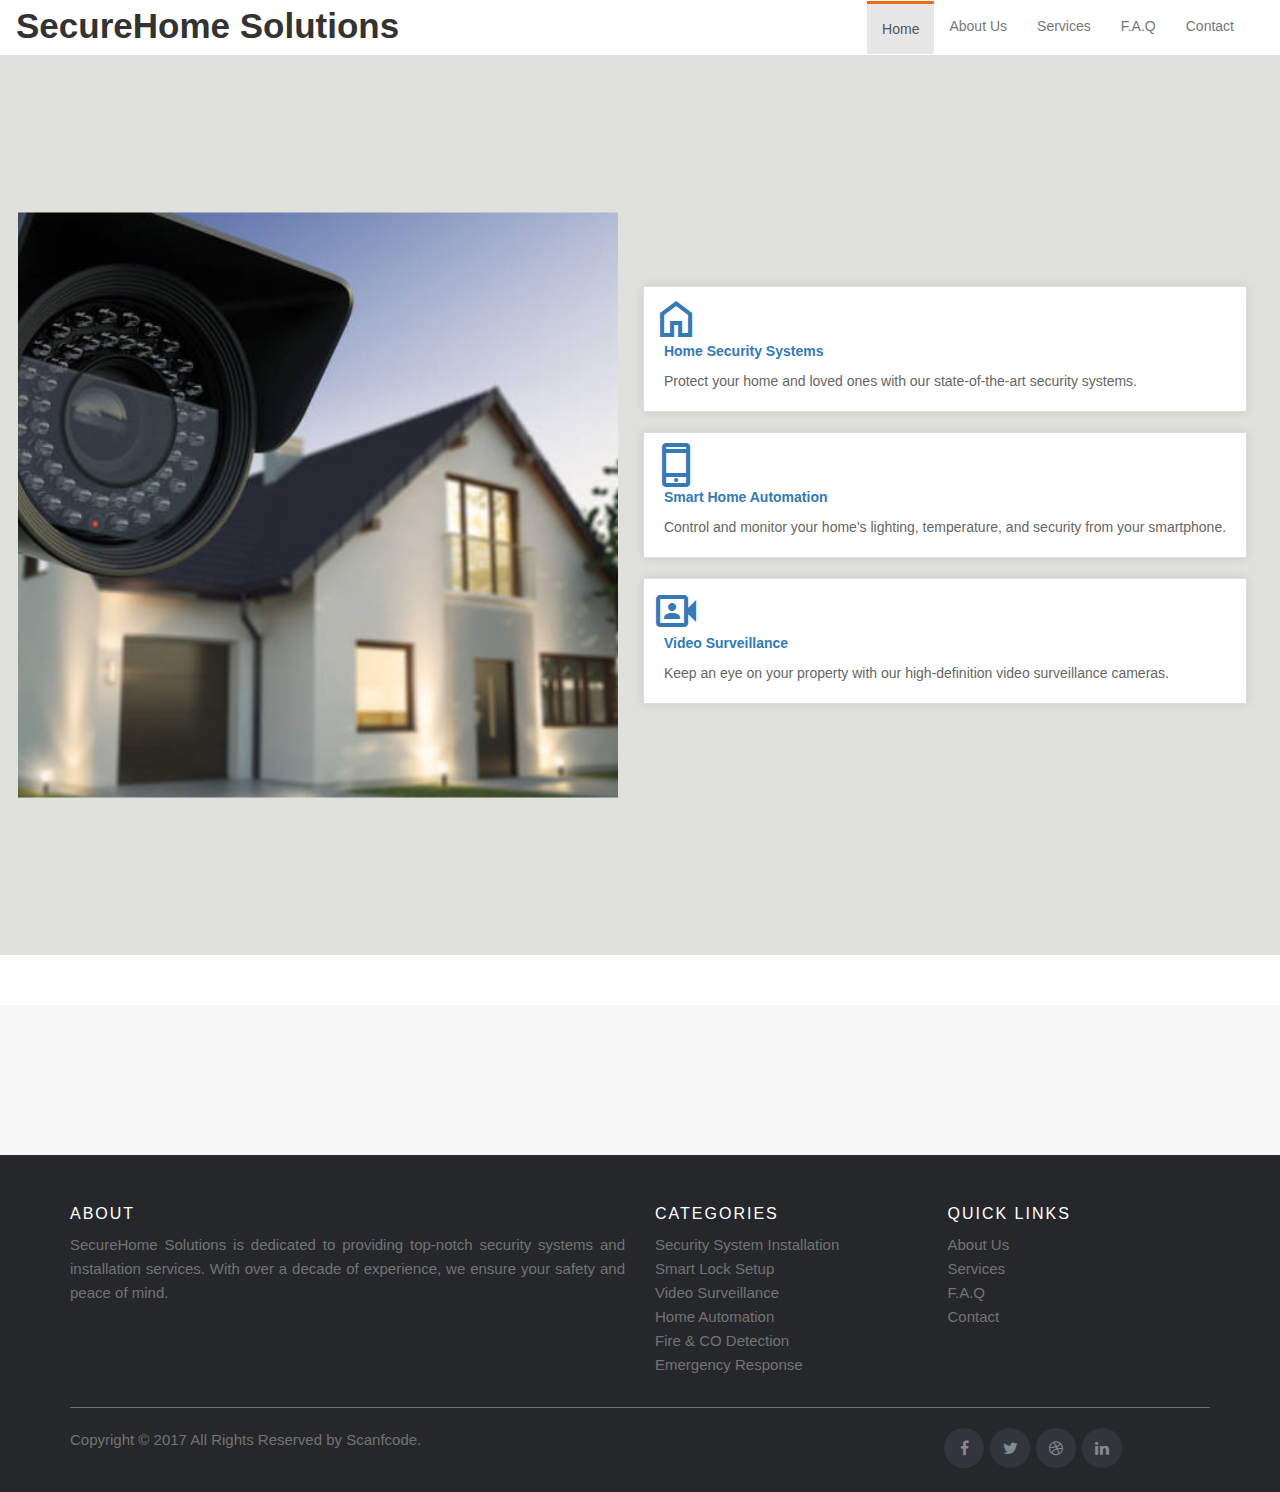
<file: index.html>
<html>

<head>
  <meta charset="utf-8">
  <title>AVJ</title>
  <meta name="viewport" content="width=device-width, initial-scale=1">
  <link href="images/favicon.png" rel="shortcut icon" />
  <link rel="stylesheet" href="css/bootstrap.css">
  <link rel="stylesheet" type="text/css" href="css/style.css">
  <link rel="stylesheet" href="https://cdnjs.cloudflare.com/ajax/libs/font-awesome/4.7.0/css/font-awesome.min.css">
  <link rel="stylesheet"
  href="https://fonts.googleapis.com/css2?family=Material+Symbols+Outlined:opsz,wght,FILL,GRAD@24,400,0,0" />
  <script type="text/javascript" src="js/jquery-3.3.1.min.js"></script>
  <script type="text/javascript" src="js/bootstrap.js"></script>
  <script type="text/javascript" src="js/custom.js"></script>
</head>

<body>
  <nav class="navbar navbar-default navbar-custom m0">
    <div class="container-fluid">
      <div class="navbar-header">
        <button type="button" class="navbar-toggle" data-toggle="collapse" data-target="#myNavbar">
          <span class="icon-bar"></span>
          <span class="icon-bar"></span>
          <span class="icon-bar"></span>
        </button>
        <p class="title">SecureHome Solutions</p>
      </div>
      <div class="collapse navbar-collapse pull-right" id="myNavbar">
        <ul class="nav navbar-nav">
          <li class="active"><a href="javascript:void(0);">Home</a></li>
          <li><a href="about.html">About Us</a></li>
          <li><a href="service.html">Services</a></li>
          <li><a href="faq.html">F.A.Q</a></li>
          <li><a href="contact.html">Contact</a></li>
        </ul>
      </div>
    </div>
  </nav>

  <!-- home slide baar and products section -->
  <div class="home-section">
    <div class="left-side">
      <div class="img-left">
        <img src="images/main2.jpg" alt="">
      </div>
    </div>

    <!-- right side -->
    <div class="right-side">
      <div class="services-wrapper">
        <div class="services-inner">
          <div class="service-item">
            <div class="service-icon">
              <span class="material-symbols-outlined">
                home
              </span>
            </div>
            <a href="HomeSecurity.html" class="link-product">
            <div class="service-title">Home Security Systems</div></a>
            <div class="service-description">Protect your home and loved ones with our state-of-the-art security systems.</div>
          </div>
          <div class="service-item">
            <div class="service-icon">
              <span class="material-symbols-outlined">
                phone_iphone
              </span>
            </div>
            <a href="smartphone.html" class="link-product">
            <div class="service-title">Smart Home Automation</div></a>
            <div class="service-description">Control and monitor your home's lighting, temperature, and security from your smartphone.</div>
          </div>
          <div class="service-item">
            <div class="service-icon">
              <span class="material-symbols-outlined">
                video_camera_front
              </span>
            </div>
            <a href="video.html" class="link-product">
            <div class="service-title">Video Surveillance</div></a>
            <div class="service-description">Keep an eye on your property with our high-definition video surveillance cameras.</div>
          </div>
        </div>
      </div>
    </div>

  </div>

  <!-- life at secure solutions -->
  <div class="container-color marg50">
    <div class="container none" id="lifeAtAvj">
      <div class="row">
        <div class="col-lg-12">
          <div class="promo-block">
            <div class="promo-text">Life At SecureHome Solutions</div>
            <div class="center-line"></div>
          </div>
        </div>
      </div>
      <div class="row marg30">
        <div class="col-lg-4 col-md-4 col-sm-8" id="lifeAtAvj1">
          <div class="team-image">
            <img src="images/life-at-avj1.png" alt="Life At AVJ">
          </div>
          <div class="book-block">
            <div class="book-name">Culture</div>
            <p>Ixarians are human beings with lives that extend way beyond the office. We foster a culture that helps
              them be their best at work and home.</p>
          </div>
          <div class="marg30 pull-right"><span class="learn-more">Learn More</span></div>
        </div>
        <div class="col-lg-4 col-md-4 col-sm-8" id="lifeAtAvj3">
          <div class="team-image">
            <img src="images/life-at-avj3.png" alt="Life At AVJ">
          </div>
          <div class="book-block">
            <div class="book-name">People</div>
            <p>Ixaris is home to problem solvers and creative thinkers from around the world.</p>
          </div>
          <div class="marg30 pull-right"><span class="learn-more">Learn More</span></div>
        </div>
        <div class="col-lg-4 col-md-4 col-sm-8" id="lifeAtAvj2">
          <div class="team-image">
            <img src="images/life-at-avj2.png" alt="Life At AVJ">
          </div>
          <div class="book-block">
            <div class="book-name">A Conscious Community</div>
            <p>We’re proud to be do-gooder’s. We support groups doing great things in our communities.</p>
          </div>
          <div class="marg30 pull-right"><span class="learn-more">Learn More</span></div>
        </div>

      </div>
    </div>
  </div>

  <!-- footer  -->
  <footer class="site-footer">
    <div class="container">
      <div class="row">
        <div class="col-sm-12 col-md-6">
          <h6>About</h6>
          <p class="text-justify">SecureHome Solutions is dedicated to providing top-notch security systems and installation services. With over a decade of experience, we ensure your safety and peace of mind.</p>
        </div>

        <div class="col-xs-6 col-md-3">
          <h6>Categories</h6>
          <ul class="footer-links">
            <li>Security System Installation</li>
            <li>Smart Lock Setup</li>
            <li>Video Surveillance</li>
            <li>Home Automation</li>
            <li>Fire & CO Detection</li>
            <li>Emergency Response</li>
          </ul>
        </div>

        <div class="col-xs-6 col-md-3">
          <h6>Quick Links</h6>
          <ul class="footer-links">
            <li><a href="about.html">About Us</a></li>
            <li><a href="service.html">Services</a></li>
            <li><a href="faq.html">F.A.Q</a></li>
            <li><a href="contact.html">Contact</a></li>
          </ul>
        </div>
      </div>
      <hr>
    </div>
    <div class="container">
      <div class="row">
        <div class="col-md-8 col-sm-6 col-xs-12">
          <p class="copyright-text">Copyright &copy; 2017 All Rights Reserved by
            <a href="#">Scanfcode</a>.
          </p>
        </div>

        <div class="icon col-md-4 col-sm-6 col-xs-12">
          <ul class="social-icons">
            <li><a class="facebook" href="#"><i class="fa fa-facebook"></i></a></li>
            <li><a class="twitter" href="#"><i class="fa fa-twitter"></i></a></li>
            <li><a class="dribbble" href="#"><i class="fa fa-dribbble"></i></a></li>
            <li><a class="linkedin" href="#"><i class="fa fa-linkedin"></i></a></li>
          </ul>
        </div>
      </div>
    </div>
  </footer>
</html>
</file>
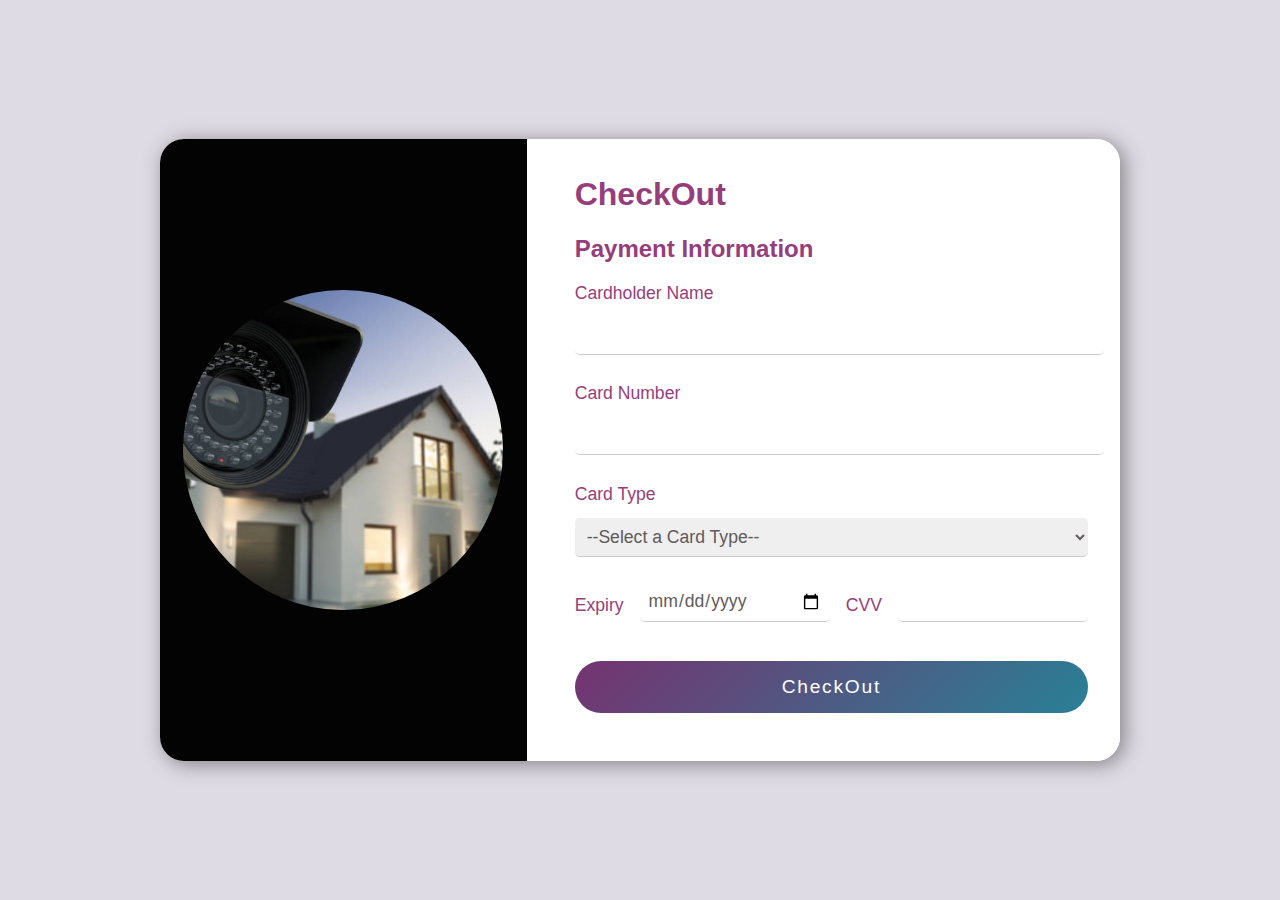
<file: checkout.html>
<!DOCTYPE html>
<html lang="en">
<head>
  <meta charset="UTF-8">
  <meta name="viewport" content="width=device-width, initial-scale=1.0">
  <title>Secure home</title>
  <link rel="stylesheet" href="./css/checkout.css">

</head>
<body>
  
    <div class="mainscreen">
    <!-- <img src="https://image.freepik.com/free-vector/purple-background-with-neon-frame_52683-34124.jpg"  class="bgimg " alt="">--> 
      <div class="card">
        <div class="leftside">
          <img
            src="./images/main2.jpg"
            class="product"
            alt="Shoes"
          />
        </div>
        <div class="rightside">
          <form action="">
            <h1>CheckOut</h1>
            <h2>Payment Information</h2>
            <p>Cardholder Name</p>
            <input type="text" class="inputbox" name="name" required />
            <p>Card Number</p>
            <input type="number" class="inputbox" name="card_number" id="card_number" required />

            <p>Card Type</p>
            <select class="inputbox" name="card_type" id="card_type" required>
              <option value="">--Select a Card Type--</option>
              <option value="Visa">Visa</option>
              <option value="RuPay">RuPay</option>
              <option value="MasterCard">MasterCard</option>
            </select>
<div class="expcvv">

            <p class="expcvv_text">Expiry</p>
            <input type="date" class="inputbox" name="exp_date" id="exp_date" required />

            <p class="expcvv_text2">CVV</p>
            <input type="password" class="inputbox" name="cvv" id="cvv" required />
        </div>
            <p></p>
            <button type="submit" class="button">CheckOut</button>
          </form>
        </div>
      </div>
    </div>
  

</body>
</html>
</file>
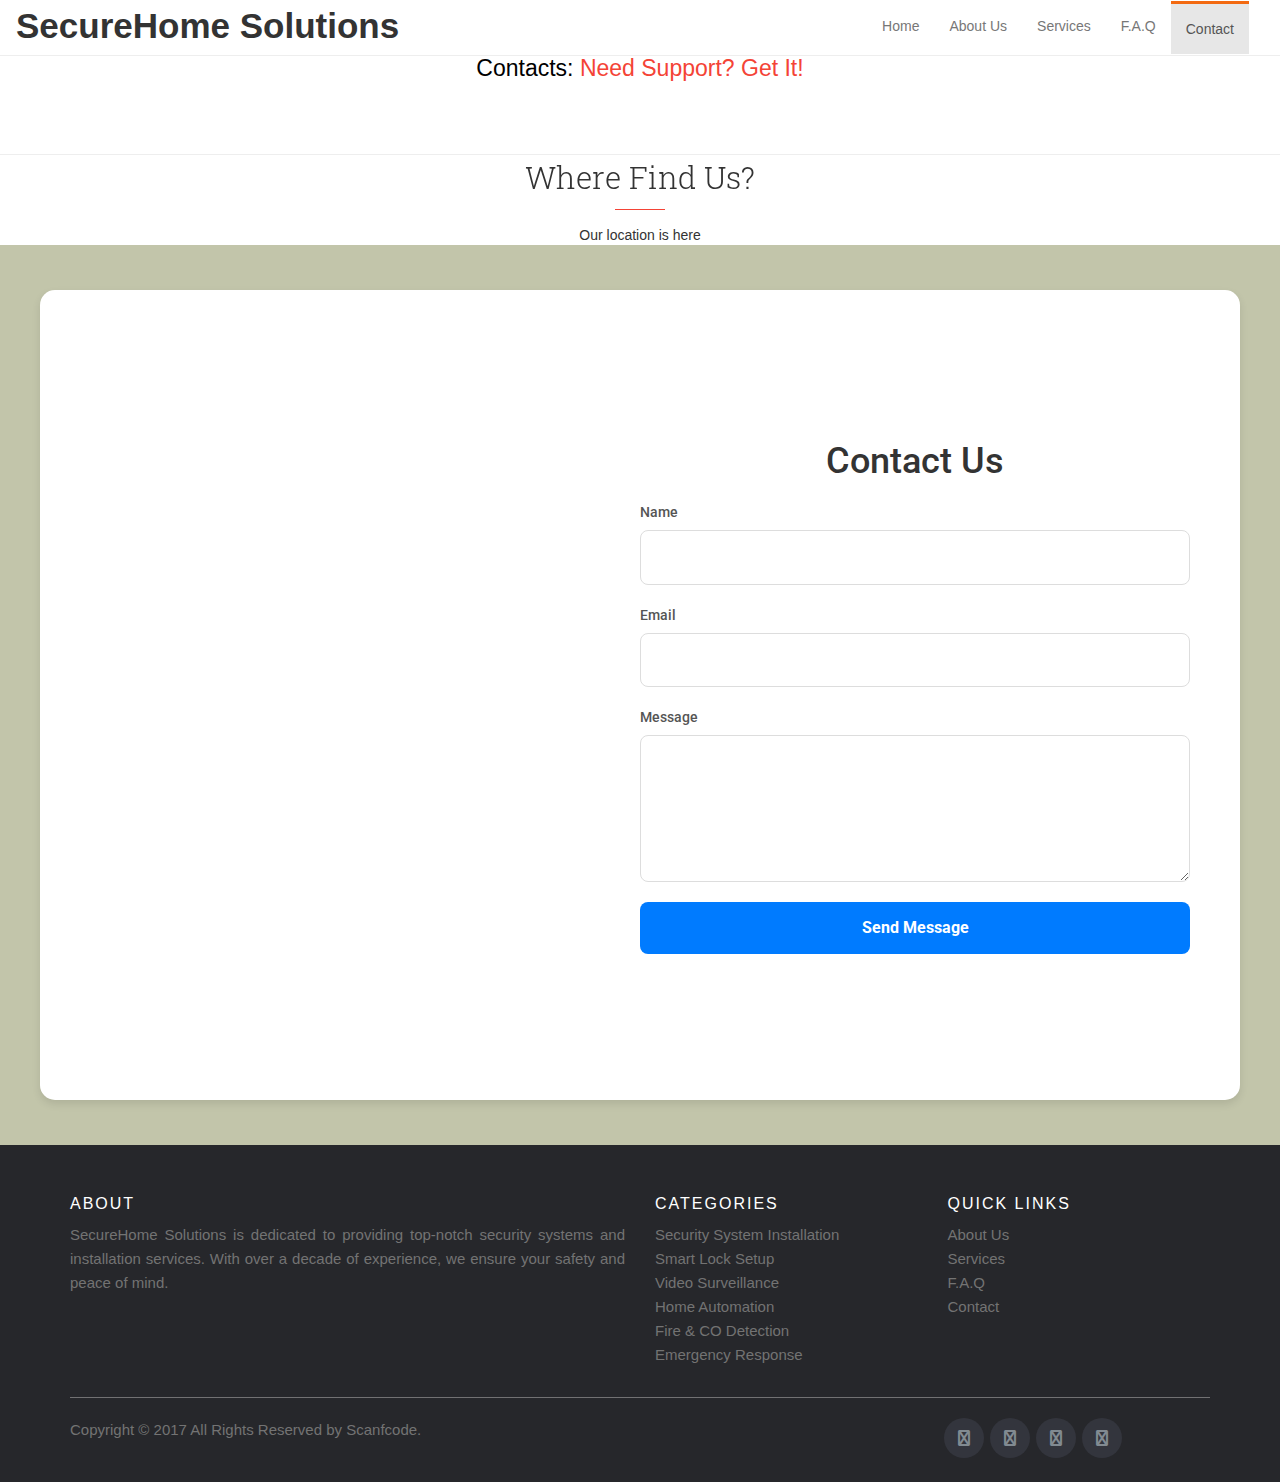
<file: contact.html>
<html>

<head>
  <meta charset="utf-8">
  <title>Contact - AVJ</title>
  <meta name="viewport" content="width=device-width, initial-scale=1">
  <link href="images/favicon.png" rel="shortcut icon" />
  <link rel="stylesheet" href="css/bootstrap.css">
  <link rel="stylesheet" type="text/css" href="css/style.css">
  <link rel="stylesheet" href="https://cdnjs.cloudflare.com/ajax/libs/font-awesome/4.7.0/css/font-awesome.min.css">
  <link href="https://fonts.googleapis.com/css2?family=Roboto:wght@400;500;700&display=swap" rel="stylesheet">
  <link rel="stylesheet" href="https://cdnjs.cloudflare.com/ajax/libs/font-awesome/6.0.0-beta3/css/all.min.css">
  <script type="text/javascript" src="js/jquery-3.3.1.min.js"></script>
  <script type="text/javascript" src="js/bootstrap.js"></script>
  <script type="text/javascript" src="js/validateForm.js"></script>
</head>

<body>
  <nav class="navbar navbar-default navbar-custom m0">
    <div class="container-fluid">
      <div class="navbar-header">
        <button type="button" class="navbar-toggle" data-toggle="collapse" data-target="#myNavbar">
          <span class="icon-bar"></span>
          <span class="icon-bar"></span>
          <span class="icon-bar"></span>
        </button>
        <p class="title">SecureHome Solutions</p>
      </div>
      <div class="collapse navbar-collapse pull-right" id="myNavbar">
        <ul class="nav navbar-nav">
          <li><a href="index.html">Home</a></li>
          <li><a href="about.html">About Us</a></li>
          <li><a href="service.html">Services</a></li>
          <li><a href="faq.html">F.A.Q</a></li>
          <li class="active"><a href="javascript:void(0);">Contact</a></li>
        </ul>
      </div>
    </div>
  </nav>

  <div class="page-in">
    <div class="container">
      <div class="row">
        <div class="page-in-name" align="center">
          <h1>Contacts: <span>Need Support? Get It!</span></h1>
        </div>
      </div>
    </div>
  </div>
  <div class="main">
    <div class="container">
      <div class="row">
        <div class="col-lg-12 col-md-12 col-sm-12">
          <div class="promo-block">
            <div class="promo-text">Where Find Us?</div>
            <div class="center-line"></div>
          </div>
          <div class="promo-paragraph">Our location is here</div>
        </div>
      </div>
    </div>

    <div class="main-container">
      <div class="main-pad">
        <div class="contact-us">
          <!-- map here -->
          <div class="map">
            <iframe width="100%" height="100%" frameborder="0" scrolling="no" marginheight="0" marginwidth="0"
              src="http://maps.google.ru/?ie=UTF8&amp;ll=43.7779901,-79.3440914&amp;spn=0.006967,0.016512&amp;t=m&amp;z=17&amp;output=embed"></iframe>
          </div>

          <!-- contact form here -->
          <div class="contact-container">
            <h1>Contact Us</h1>
            <form action="#" method="post" class="contact-form">
              <div class="form-group">
                <label for="name">Name</label>
                <input type="text" id="name" name="name" required>
              </div>
              <div class="form-group">
                <label for="email">Email</label>
                <input type="email" id="email" name="email" required>
              </div>
              <div class="form-group">
                <label for="message">Message</label>
                <textarea id="message" name="message" rows="5" required></textarea>
              </div>
              <button type="submit">Send Message</button>
            </form>
          </div>
        </div>
      </div>
    </div>
    <!-- footer  -->
    <footer class="site-footer">
      <div class="container">
        <div class="row">
          <div class="col-sm-12 col-md-6">
            <h6>About</h6>
            <p class="text-justify">SecureHome Solutions is dedicated to providing top-notch security systems and
              installation services. With over a decade of experience, we ensure your safety and peace of mind.</p>
          </div>

          <div class="col-xs-6 col-md-3">
            <h6>Categories</h6>
            <ul class="footer-links">
              <li>Security System Installation</li>
              <li>Smart Lock Setup</li>
              <li>Video Surveillance</li>
              <li>Home Automation</li>
              <li>Fire & CO Detection</li>
              <li>Emergency Response</li>
            </ul>
          </div>

          <div class="col-xs-6 col-md-3">
            <h6>Quick Links</h6>
            <ul class="footer-links">
              <li><a href="about.html">About Us</a></li>
              <li><a href="service.html">Services</a></li>
              <li><a href="faq.html">F.A.Q</a></li>
              <li><a href="contact.html">Contact</a></li>
            </ul>
          </div>
        </div>
        <hr>
      </div>
      <div class="container">
        <div class="row">
          <div class="col-md-8 col-sm-6 col-xs-12">
            <p class="copyright-text">Copyright &copy; 2017 All Rights Reserved by
              <a href="#">Scanfcode</a>.
            </p>
          </div>

          <div class="icon col-md-4 col-sm-6 col-xs-12">
            <ul class="social-icons">
              <li><a class="facebook" href="#"><i class="fa fa-facebook"></i></a></li>
              <li><a class="twitter" href="#"><i class="fa fa-twitter"></i></a></li>
              <li><a class="dribbble" href="#"><i class="fa fa-dribbble"></i></a></li>
              <li><a class="linkedin" href="#"><i class="fa fa-linkedin"></i></a></li>
            </ul>
          </div>
        </div>
      </div>
    </footer>

</html>
</file>
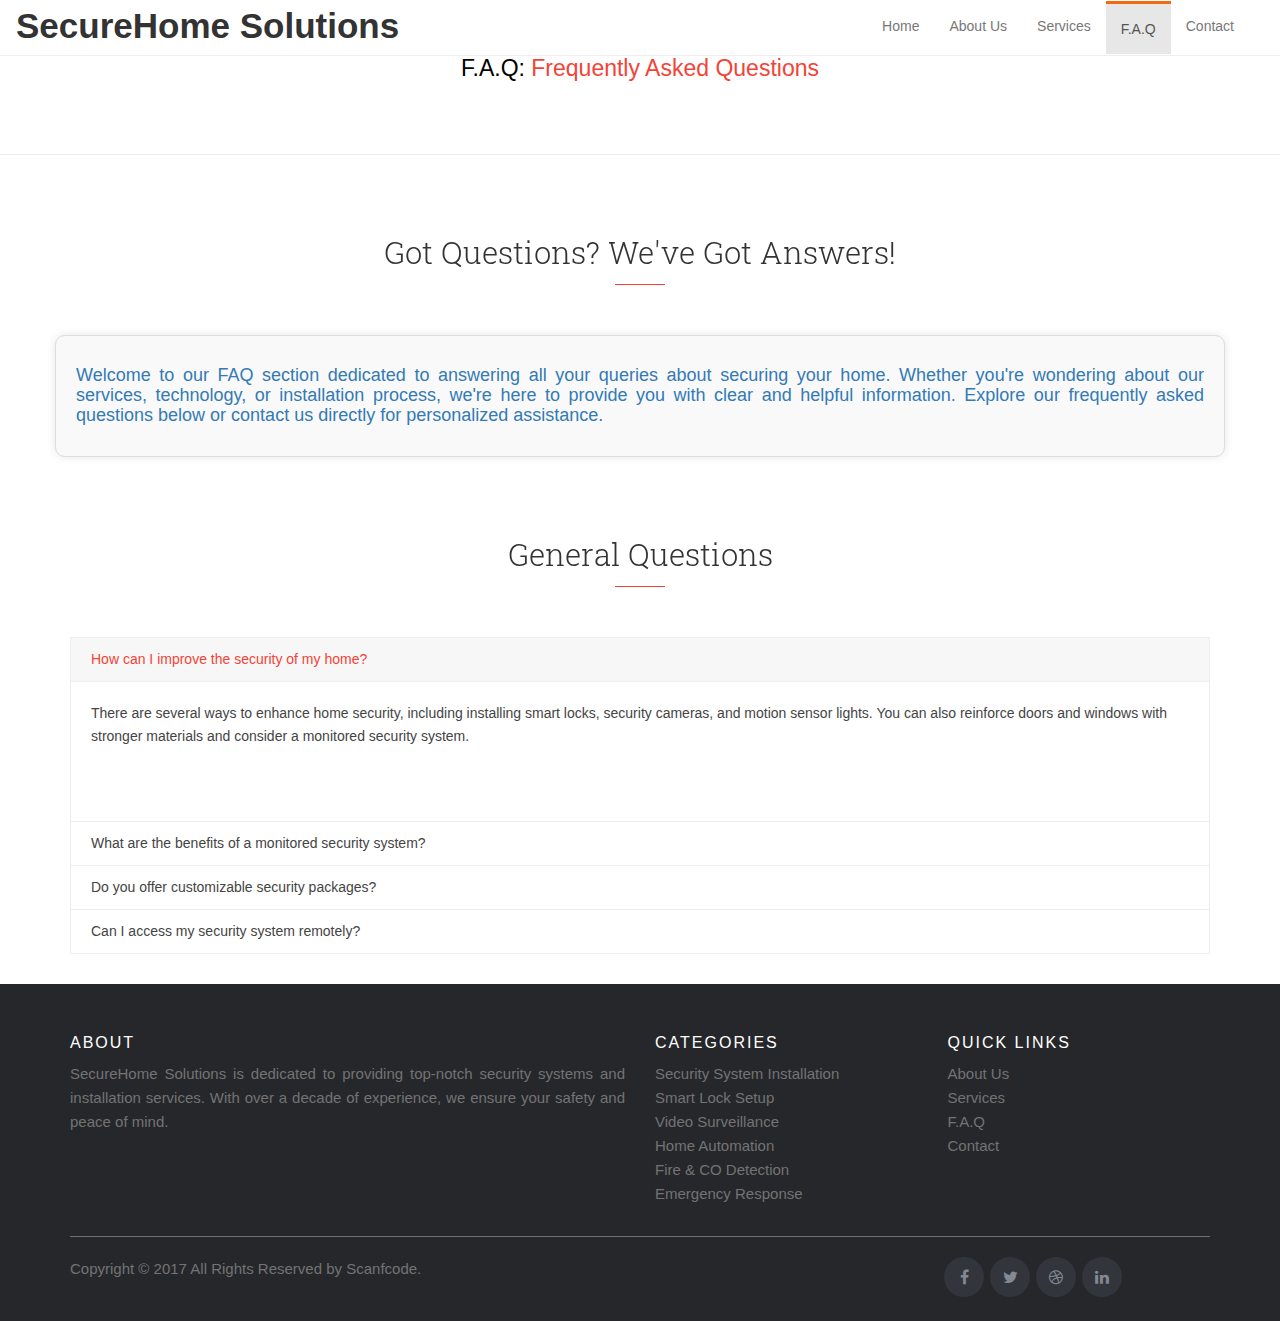
<file: faq.html>
<html>
<head>
	<meta charset="utf-8">
	<title>F.A.Q - AVJ</title>
  	<meta name="viewport" content="width=device-width, initial-scale=1">
  	<link href="images/favicon.png" rel="shortcut icon"/>
	<link rel="stylesheet" href="css/bootstrap.css">
	<link rel="stylesheet" type="text/css" href="css/style.css">
  	<link rel="stylesheet" href="https://cdnjs.cloudflare.com/ajax/libs/font-awesome/4.7.0/css/font-awesome.min.css">
	<script type="text/javascript" src="js/jquery-3.3.1.min.js"></script>
	<script type="text/javascript" src="js/bootstrap.js"></script>
	<script type="text/javascript" src="js/custom.js"></script>
</head>
<body>
	<nav class="navbar navbar-default navbar-custom m0">
		<div class="container-fluid">
			<div class="navbar-header">
				<button type="button" class="navbar-toggle" data-toggle="collapse" data-target="#myNavbar">
			        <span class="icon-bar"></span>
			        <span class="icon-bar"></span>
			        <span class="icon-bar"></span> 
	      		</button>
				  <p class="title">SecureHome Solutions</p>
			</div>
			<div class="collapse navbar-collapse pull-right" id="myNavbar">
				<ul class="nav navbar-nav">
				  <li><a href="index.html">Home</a></li>
				  <li><a href="about.html">About Us</a></li>
				  <li><a href="service.html">Services</a></li>
				  <li class="active"><a href="javascript:void(0);">F.A.Q</a></li>
				  <li><a href="contact.html">Contact</a></li>
				</ul>
			</div>
		</div>
	</nav> 
	<div class="page-in">
	    <div class="container">
	      <div class="row">
	        <div class="page-in-name" align="center">
	          <h1>F.A.Q: <span>Frequently Asked Questions</span></h1>
	        </div>
	      </div>
	    </div>
	</div>
	<div class="container marg75">
		<div class="row">
			<div class="col-lg-12 col-md-12 col-sm-12">
				<div class="promo-block">
	              <div class="promo-text">Got Questions? We've Got Answers!</div>
	              <div class="center-line"></div>
	            </div>
			</div>
			<div class="faq-section col-lg-12 marg50 tjustify">
				<h4>Welcome to our FAQ section dedicated to answering all your queries about securing your home. Whether you're wondering about our services, technology, or installation process, we're here to provide you with clear and helpful information. Explore our frequently asked questions below or contact us directly for personalized assistance.</h4>
			  </div>
		</div>
	</div>
	<div class="container marg75">
		<div class="row">
			<div class="col-lg-12 col-md-12 col-sm-12">
				<div class="promo-block">
	              <div class="promo-text">General Questions</div>
	              <div class="center-line"></div>
	            </div>
	            <div class="marg50">
	            	<div class="ac-container">
		                <div>
		                  <input id="ac-1" name="accordion-1" type="radio" checked />
		                  <label for="ac-1">How can I improve the security of my home?</label>
		                  <article class="ac-small">
		                    <p>There are several ways to enhance home security, including installing smart locks, security cameras, and motion sensor lights. You can also reinforce doors and windows with stronger materials and consider a monitored security system.</p>
		                  </article>
		                </div>
		                <div>
		                  <input id="ac-2" name="accordion-1" type="radio" />
		                  <label for="ac-2">What are the benefits of a monitored security system?</label>
		                  <article class="ac-medium">
		                    <p>A monitored security system provides round-the-clock surveillance and alerts. If an alarm is triggered, the monitoring center can immediately notify authorities, offering a swift response to potential threats.</p>
		                  </article>
		                </div>
		                <div>
		                  <input id="ac-3" name="accordion-1" type="radio" />
		                  <label for="ac-3">Do you offer customizable security packages?</label>
		                  <article class="ac-large">
		                    <p>Yes, we provide customizable security packages tailored to meet your specific needs. Whether you're looking for basic home monitoring or comprehensive smart home integration, we have options to fit every budget and lifestyle.</p>
		                  </article>
		                </div>
		                <div>
		                  <input id="ac-4" name="accordion-1" type="radio" />
		                  <label for="ac-4">Can I access my security system remotely?</label>
		                  <article class="ac-large">
		                    <p>Absolutely! Our systems are equipped with mobile app access, allowing you to monitor your home from anywhere. You can arm/disarm alarms, view live camera feeds, and receive alerts directly on your smartphone.</p>
		                  </article>
		                </div>
	              	</div>
	            </div>
			</div>
		</div>
	</div>
	<!-- footer  -->
	<footer class="site-footer">
		<div class="container">
		  <div class="row">
			<div class="col-sm-12 col-md-6">
			  <h6>About</h6>
			  <p class="text-justify">SecureHome Solutions is dedicated to providing top-notch security systems and installation services. With over a decade of experience, we ensure your safety and peace of mind.</p>
			</div>
	
			<div class="col-xs-6 col-md-3">
			  <h6>Categories</h6>
			  <ul class="footer-links">
				<li>Security System Installation</li>
				<li>Smart Lock Setup</li>
				<li>Video Surveillance</li>
				<li>Home Automation</li>
				<li>Fire & CO Detection</li>
				<li>Emergency Response</li>
			  </ul>
			</div>
	
			<div class="col-xs-6 col-md-3">
			  <h6>Quick Links</h6>
			  <ul class="footer-links">
				<li><a href="about.html">About Us</a></li>
				<li><a href="service.html">Services</a></li>
				<li><a href="faq.html">F.A.Q</a></li>
				<li><a href="contact.html">Contact</a></li>
			  </ul>
			</div>
		  </div>
		  <hr>
		</div>
		<div class="container">
		  <div class="row">
			<div class="col-md-8 col-sm-6 col-xs-12">
			  <p class="copyright-text">Copyright &copy; 2017 All Rights Reserved by
				<a href="#">Scanfcode</a>.
			  </p>
			</div>
	
			<div class="icon col-md-4 col-sm-6 col-xs-12">
			  <ul class="social-icons">
				<li><a class="facebook" href="#"><i class="fa fa-facebook"></i></a></li>
				<li><a class="twitter" href="#"><i class="fa fa-twitter"></i></a></li>
				<li><a class="dribbble" href="#"><i class="fa fa-dribbble"></i></a></li>
				<li><a class="linkedin" href="#"><i class="fa fa-linkedin"></i></a></li>
			  </ul>
			</div>
		  </div>
		</div>
	  </footer>
</html>
</file>
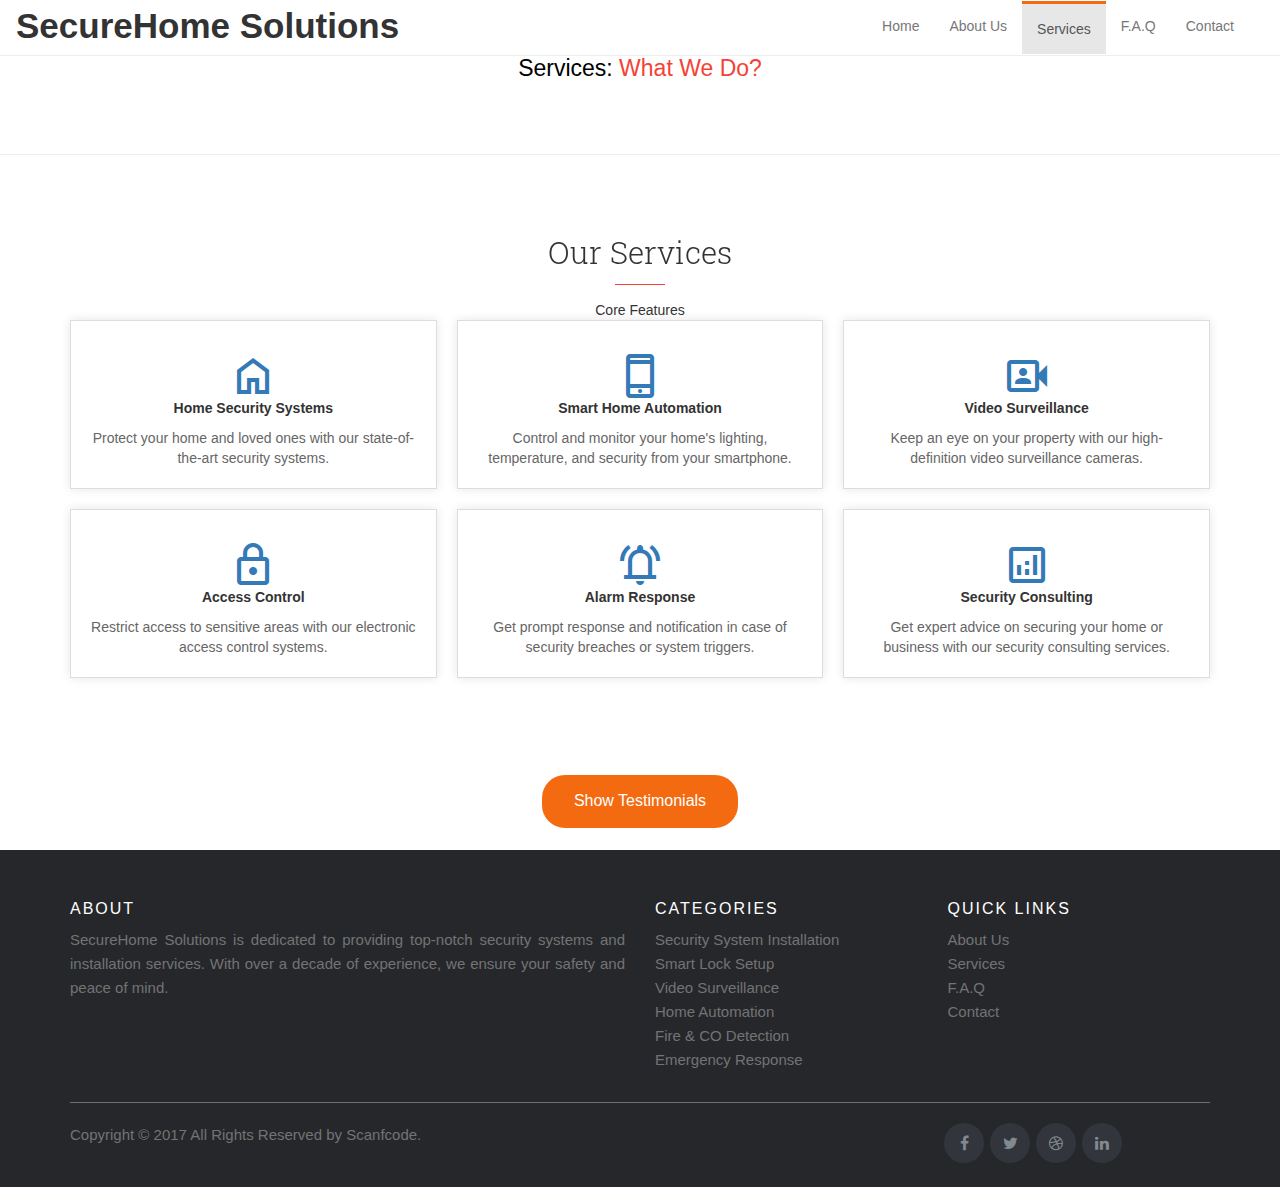
<file: service.html>
<html>

<head>
  <meta charset="utf-8">
  <title>Services - AVJ</title>
  <meta name="viewport" content="width=device-width, initial-scale=1">
  <link href="images/favicon.png" rel="shortcut icon" />
  <link rel="stylesheet" href="css/bootstrap.css">
  <link rel="stylesheet"
    href="https://fonts.googleapis.com/css2?family=Material+Symbols+Outlined:opsz,wght,FILL,GRAD@24,400,0,0" />
  <link rel="stylesheet" type="text/css" href="css/style.css">
  <link rel="stylesheet" href="https://cdnjs.cloudflare.com/ajax/libs/font-awesome/4.7.0/css/font-awesome.min.css">
  <script type="text/javascript" src="js/jquery-3.3.1.min.js"></script>
  <script type="text/javascript" src="js/bootstrap.js"></script>
  <script type="text/javascript" src="js/custom.js"></script>
</head>

<body>
  <nav class="navbar navbar-default navbar-custom m0">
    <div class="container-fluid">
      <div class="navbar-header">
        <button type="button" class="navbar-toggle" data-toggle="collapse" data-target="#myNavbar">
          <span class="icon-bar"></span>
          <span class="icon-bar"></span>
          <span class="icon-bar"></span>
        </button>
        <p class="title">SecureHome Solutions</p>
      </div>
      <div class="collapse navbar-collapse pull-right" id="myNavbar">
        <ul class="nav navbar-nav">
          <li><a href="index.html">Home</a></li>
          <li><a href="about.html">About Us</a></li>
          <li class="active"><a href="javascript:void(0);">Services</a></li>
          <li><a href="faq.html">F.A.Q</a></li>
          <li><a href="contact.html">Contact</a></li>
        </ul>
      </div>
    </div>
  </nav>

  <div class="page-in">
    <div class="container">
      <div class="row">
        <div class="col-lg-12" align="center">
          <div class="page-in-name">
            <h1>Services: <span>What We Do?</span></h1>
          </div>
        </div>
      </div>
    </div>
  </div>
  <div class="container marg75">
    <div class="row">
      <div class="col-lg-12">
        <div class="promo-block">
          <div class="promo-text">Our Services</div>
          <div class="center-line"></div>
        </div>
        <div class="promo-paragraph">Core Features</div>
      </div>
    </div>

    <!-- serices -->
    <div class="services-container">
      <div class="service-grid">
        <div class="service-box">
          <div class="logo">
            <span class="material-symbols-outlined">
              home
            </span>
          </div>
          <div class="service-name">Home Security Systems</div>
          <div class="service-text">Protect your home and loved ones with our state-of-the-art security systems.</div>
        </div>
        <div class="service-box">
          <div class="logo">
            <span class="material-symbols-outlined">
              phone_iphone
            </span>
          </div>
          <div class="service-name">Smart Home Automation</div>
          <div class="service-text">Control and monitor your home's lighting, temperature, and security from your
            smartphone.</div>
        </div>
        <div class="service-box">
          <div class="logo">
            <span class="material-symbols-outlined">
              video_camera_front
            </span>
          </div>
          <div class="service-name">Video Surveillance</div>
          <div class="service-text">Keep an eye on your property with our high-definition video surveillance cameras.
          </div>
        </div>
        <div class="service-box">
          <div class="logo">
            <span class="material-symbols-outlined">
              lock
            </span>
          </div>
          <div class="service-name">Access Control</div>
          <div class="service-text">Restrict access to sensitive areas with our electronic access control systems.</div>
        </div>
        <div class="service-box">
          <div class="logo">
            <span class="material-symbols-outlined">
              notifications_active
            </span>
          </div>
          <div class="service-name">Alarm Response</div>
          <div class="service-text">Get prompt response and notification in case of security breaches or system
            triggers.</div>
        </div>
        <div class="service-box">
          <div class="logo">
            <span class="material-symbols-outlined">
              analytics
            </span>
          </div>
          <div class="service-name">Security Consulting</div>
          <div class="service-text">Get expert advice on securing your home or business with our security consulting
            services.</div>
        </div>
      </div>
    </div>
  </div>

  <!-- reviews -->
  <div class="container marg75">
    <div class="row">
      <div align="center">
        <input id="testimonialbtn" type="button" class="custombtn" value="Show Testimonials">
      </div>
      <div class="col-lg-12 none" id="testimonialDiv">
        <div class="promo-block">
          <div class="promo-text">Testimonials</div>
          <div class="center-line"></div>
        </div>
        <div class="promo-paragraph">Our Happy clients</div>
        <div class="row marg50">
          <div class="col-lg-12">
            <div class="testimonials-block">
              <div class="testimonials-photo"><img src="images/john.png" alt=""></div>
              <div class="testimonials-text">
                <div class="testimonials-name">
                  <h4>John Doe</h4> - Google Inc.
                </div>
                <div class="testimonials-desc">
                  <p>General enquire picture letters garrets on offices. Style begin mr heard in music tried. To
                    unreserve projection introduced invitation travel</p>
                </div>
              </div>
            </div>
            <div class="testimonials-block">
              <div class="testimonials-photo"><img src="images/mila.png" alt=""></div>
              <div class="testimonials-text">
                <div class="testimonials-name">
                  <h4>Mila Markovna</h4> - Apple Inc.
                </div>
                <div class="testimonials-desc">
                  <p>General enquire picture letters garrets on offices. Style begin mr heard in music tried. To
                    unreserve projection introduced invitation travel</p>
                </div>
              </div>
            </div>
            <div class="testimonials-block">
              <div class="testimonials-photo"><img src="images/mike.png" alt=""></div>
              <div class="testimonials-text">
                <div class="testimonials-name">
                  <h4>Michel Artez</h4> - Yahoo Inc.
                </div>
                <div class="testimonials-desc">
                  <p>General enquire picture letters garrets on offices. Style begin mr heard in music tried. To
                    unreserve projection introduced invitation travel</p>
                </div>
              </div>
            </div>
          </div>
        </div>
      </div>
    </div>
  </div>

  <!-- footer  -->
  <footer class="site-footer serices">
    <div class="container">
      <div class="row">
        <div class="col-sm-12 col-md-6">
          <h6>About</h6>
          <p class="text-justify">SecureHome Solutions is dedicated to providing top-notch security systems and
            installation services. With over a decade of experience, we ensure your safety and peace of mind.</p>
        </div>

        <div class="col-xs-6 col-md-3">
          <h6>Categories</h6>
          <ul class="footer-links">
            <li>Security System Installation</li>
            <li>Smart Lock Setup</li>
            <li>Video Surveillance</li>
            <li>Home Automation</li>
            <li>Fire & CO Detection</li>
            <li>Emergency Response</li>
          </ul>
        </div>

        <div class="col-xs-6 col-md-3">
          <h6>Quick Links</h6>
          <ul class="footer-links">
            <li><a href="about.html">About Us</a></li>
            <li><a href="service.html">Services</a></li>
            <li><a href="faq.html">F.A.Q</a></li>
            <li><a href="contact.html">Contact</a></li>
          </ul>
        </div>
      </div>
      <hr>
    </div>
    <div class="container">
      <div class="row">
        <div class="col-md-8 col-sm-6 col-xs-12">
          <p class="copyright-text">Copyright &copy; 2017 All Rights Reserved by
            <a href="#">Scanfcode</a>.
          </p>
        </div>

        <div class="icon col-md-4 col-sm-6 col-xs-12">
          <ul class="social-icons">
            <li><a class="facebook" href="#"><i class="fa fa-facebook"></i></a></li>
            <li><a class="twitter" href="#"><i class="fa fa-twitter"></i></a></li>
            <li><a class="dribbble" href="#"><i class="fa fa-dribbble"></i></a></li>
            <li><a class="linkedin" href="#"><i class="fa fa-linkedin"></i></a></li>
          </ul>
        </div>
      </div>
    </div>
  </footer>

</html>
</file>
<file: css/style.css>
@import url(http://fonts.googleapis.com/css?family=Roboto+Slab:400,300,100,700);
@import url(http://fonts.googleapis.com/css?family=Roboto:500,400italic,100,700italic,300,700,500italic,400);

.marg25 {
  margin-top: 25px
}

.marg30 {
  margin-top: 30px
}

.marg50 {
  margin-top: 50px
}

.marg75 {
  margin-top: 75px
}

.marg100 {
  margin-top: 100px
}

.marg125 {
  margin-top: 125px
}

.marg150 {
  margin-top: 155px
}

.margb10 {
  margin-bottom: 20px
}

.mySlides {
  object-fit: cover;
}


img {
  vertical-align: middle;
  width: 100%;
  max-height: 450px;
}

.title {
  font-size: 2.5em;
  margin-bottom: 0;
  padding-bottom: 0;
  font-family: 'Segoe UI', Tahoma, Geneva, Verdana, sans-serif;
  font-weight: 700;
}

.slideshow-container {
  max-width: 100%;
  max-height: 450px;
  position: relative;
}

.col-sm-4{
  background-color: black;
  font-weight: 500;
}

.text {
  color: #f2f2f2;
  font-size: 15px;
  padding: 8px 12px;
  position: absolute;
  bottom: 8px;
  width: 100%;
  text-align: center;
  background-color: #c2c2c2;
  opacity: 0.8;
}

.dot {
  height: 15px;
  width: 15px;
  margin: 0 2px;
  background-color: #bbb;
  border-radius: 50%;
  display: inline-block;
  transition: background-color 0.6s ease;
}

.active {
  border-top: 3px solid #F36A11;
  background-color: transparent !important;
}

.m0 {
  margin: 0px !important;
}

.navbar-custom {
  background: rgba(255, 255, 255, 0.95) !important;
  border-color: transparent !important;
}

.pl0 {
  padding-left: 0px;
}

.pull-right {
  float: right;
}

.pull-left {
  float: left;
}

.logo {
  margin-top: 23px;
}
.logo span{
  transform: scale(2);
}

.tjustify {
  text-align: justify;
}

.hide {
  display: none;
}

.none {
  display: none;
}

.navbar ul li a:hover {
  border-top: 3px solid #F36A11;
}

.custombtn {
  background-color: #F36A11;
  border: 2px solid white;
  border-radius: 25px;
  color: white;
  padding: 15px 32px;
  text-align: center;
  text-decoration: none;
  display: inline-block;
  font-size: 16px;
  cursor: pointer;
  margin: 20px 0px;
}

.custombtn:hover {
  background-color: #F3AB11;
}

/*----------------------Page heading CSS-------------------*/
.page-in {
  border-top: 1px solid #eee;
  border-bottom: 1px solid #eee;
  background: #fff;
  min-height: 100px;
  line-height: 100px;
}

.page-in-name h1 {
  margin-top: 30px !important;
  color: black !important;
  font-size: 23px;
  font-weight: 100;
  display: inline;
}

.page-in-name span {
  color: #F44336
}

.promo-block {
  display: table;
  margin: auto;
}

.promo-text {
  text-align: center;
  font-size: 31px;
  font-weight: 300;
  display: inline-block;
  -webkit-backface-visibility: hidden;
  font-family: Roboto Slab, sans-serif;
}

.center-line {
  width: 5px;
  margin: auto;
  height: 1px;
  background: #F44336;
  margin-top: 10px;
  position: relative;
  width: 50px;
}

.promo-paragraph {
  padding: 0;
  text-align: center;
  margin-top: 15px;
}

/* home slide baar and products section */
.home-section {
  margin: 0;
  padding: 0;
  display: flex;
  justify-content: center;
  align-items: center;
  background-color: #e0e1dd;
}


.img-left {
  margin: 0;
  padding: 0;
}

.right-side {
  margin: 0;
  padding: 0;
}
.img-left img {
  transform: scale(1.3);
}
.img-left {
  height: 100vh;
}

.img-left img {
  height: 100vh;
  object-fit: cover;
}

.img-left {
  height: 100vh; /* set the height to 100vh */
  display: flex;
  justify-content: center;
  align-items: center;
  overflow: hidden; /* add this to prevent the image from overflowing */
}

.img-left img {
  height: 100%; /* set the height to 100% */
  object-fit: cover;
  width: 100%; /* add this to make the image take up the full width */
}

.right-side {
  display: flex;
  align-items: center;
  justify-content: center;
  width: calc(50vw - 5px);
  height: 100vh;
  margin-left: 10px;
}


.services-wrapper {
  display: flex;
  justify-content: center;
}

.services-inner {
  display: flex;
  flex-direction: column;
  align-items: center;
  justify-content: center;
}

.service-item {
  background-color: #fff;
  padding: 20px;
  border: 1px solid #ddd;
  box-shadow: 0 0 10px rgba(0, 0, 0, 0.1);
  width: 100%;
  margin-bottom: 20px;
}

.service-item:hover {
  transform: scale(1.1);
  cursor: pointer;
}

.service-icon {
  font-size: 36px;
  color: #337ab7;
  margin-bottom: 10px;
}

.service-icon span{
  transform: scale(2);
}

.service-title {
  font-weight: bold;
  margin-bottom: 10px;
}

.service-description {
  color: #666;
}

/*--------------- About Us Page---------------*/
.about-us-h2 h2 {
  margin-top: 5px;
}

.list-check {
  margin-top: 17px;
  list-style: none;
  padding-left: 0px;

}

.list-check li {
  font-size: 14px;
  font-weight: 300;
  line-height: 2;
}

.list-check li i {
  color: #F44336;
  font-size: 16px;
  padding-right: 5px;
}

.container-color {
  background-color: #f7f7f7;
  padding: 75px 0 75px;
}

.team-image img {
  opacity: 0.5;
  /*transform: rotate(20deg); */
}

.team-image img:hover {
  opacity: 1;
  /*transform: rotate(0deg);*/
}

.team-block {
  background: #fff;
  /*display: inline-block;*/
  width: 100%;
}

.about-name {
  font-size: 18px;
  font-weight: 300;
  padding-top: 10px;
  text-align: center;
}

.about-desc {
  font-weight: 300;
  color: #444;
  font-size: 13px;
  text-align: center;
}

.soc-about {
  margin-top: 10px;
  list-style: none;
  padding: 0;
  margin-bottom: 0;
  display: table;
  margin: 10px auto 10px auto;
}

.soc-about li {
  float: left;
  font-size: 25px;
  width: 35px;
  height: 35px;
  line-height: 35px;
  text-align: center;
  background: #fff;
  margin: 0px 5px;
}

.soc-about li a {
  color: #999
}

.soc-about li a:hover {
  color: #F44336
}

.team {
  text-align: center;
  padding: 50px 0;
  background-color: grey;
}

.team h1 {
  margin-bottom: 50px;
  font-size: 36px;
}

.team-member:hover{
  transform: scale(1.1);
}

.team-container {
  display: flex;
  justify-content: center;
  flex-wrap: wrap;
  gap: 20px;
}

.team-member {
  background: white;
  border-radius: 8px;
  box-shadow: 0 4px 8px rgba(0, 0, 0, 0.1);
  padding: 20px;
  text-align: center;
  width: 200px;
}

.team-member img {
  border-radius: 50%;
  margin-bottom: 15px;
  width: 100px;
  height: 100px;
}

.team-member h3 {
  margin: 10px 0;
  font-size: 18px;
}

.team-member p {
  color: #777;
  font-size: 14px;
}


/*----------------------Services CSS-----------------*/
.services-container {
  display: flex;
  justify-content: center;
}

.service-grid {
  display: grid;
  grid-template-columns: repeat(3, 1fr);
  gap: 20px;
}

.service-box {
  background-color: #fff;
  padding: 20px;
  border: 1px solid #ddd;
  box-shadow: 0 0 10px rgba(0, 0, 0, 0.1);
  display: flex;
  flex-direction: column;
  align-items: center;
  text-align: center;
}

.service-box:hover{
  transform: scale(1.1);
  cursor: pointer;
}
.logo {
  font-size: 36px;
  color: #337ab7;
  margin-bottom: 10px;
}

.service-name {
  font-weight: bold;
  margin-bottom: 10px;
}

.service-text {
  color: #666;
}

/*------------------------- FAQ---------------------*/

.faq-section {
  background-color: #f9f9f9; /* light gray background */
  padding: 20px; /* add some padding */
  border: 1px solid #ddd; /* add a border */
  border-radius: 10px; /* add some rounded corners */
  box-shadow: 0px 0px 10px rgba(0,0,0,0.1); /* add some depth */
}

.faq-section h4 {
  color: #337ab7; /* blue color for the header */
  margin-bottom: 10px; /* add some space between the header and the text */
}

.faq-section p {
  font-size: 16px; /* make the text a bit larger */
  font-weight: 300; /* make the text a bit lighter */
  color: #666; /* dark gray color for the text */
}

.ac-container {
  width: 100%;
  margin: 10px auto 30px auto;
  text-align: left;
}

.ac-container label {
  padding: 5px 20px;
  position: relative;
  z-index: 20;
  display: block;
  cursor: pointer;
  color: #444;
  font-weight: 300;
  line-height: 33px;
  background: #ffffff;
  font-weight: 300;
  font-size: 14px;
  border-top: 1px solid #eee;
  border-left: 1px solid #eee;
  border-right: 1px solid #eee;
}

.ac-container div:last-child label {
  border-bottom: 1px solid #eee
}

.ac-container label:hover {
  background: #f7f7f7;
  color: #F44336;
  transition: color 400ms;
  -webkit-transition: color 400ms;
  -moz-transition: color 400ms;
  -o-transition: color 400ms;
}

.ac-container input:checked+label,
.ac-container input:checked+label:hover {
  background: #f7f7f7;
  color: #F44336;
}

.ac-container label:hover:after,
.ac-container input:checked+label:hover:after {
  content: '';
  position: absolute;
  width: 24px;
  height: 24px;
  right: 13px;
  top: 7px;
  background: transparent url(../img/arrow_down.png) no-repeat center center;
}

.ac-container input:checked+label:hover:after {
  background-image: url(../img/arrow_up.png)
}

.ac-container input {
  display: none
}

.ac-container article {
  margin-top: -5px;
  overflow: hidden;
  height: 0px;
  position: relative;
  z-index: 10;
  -webkit-transition: height 0.3s linear, box-shadow 0.6s linear;
  -moz-transition: height 0.3s linear, box-shadow 0.6s linear;
  -o-transition: height 0.3s linear, box-shadow 0.6s linear;
  -ms-transition: height 0.3s linear, box-shadow 0.6s linear;
  transition: height 0.3s linear, box-shadow 0.6s linear;
}

.ac-container article p {
  color: #444;
  line-height: 23px;
  padding: 20px;
  font-weight: 300;
}

.ac-container input:checked~article {
  border-top: 1px solid #eee;
  border-left: 1px solid #eee;
  border-right: 1px solid #eee;
}

.ac-container input:checked~article.ac-small {
  height: 140px
}

.ac-container input:checked~article.ac-medium {
  height: 180px
}

.ac-container input:checked~article.ac-large {
  height: 230px
}

.ac-container div:last-child input:checked~article {
  border: 1px solid #eee
}


.progress {
  height: 25px;
  background-color: #fff;
  border-radius: 2px;
  -webkit-box-shadow: none;
  box-shadow: none;
  margin-top: 5px;
  margin-bottom: 30px;
}

.progress-bar {
  -webkit-box-shadow: none;
  box-shadow: none;
  line-height: 25px;
  background-color: #F34B11;
}

.testimonials-photo {
  display: inline-block;
  float: left;
}

.testimonials-photo img {
  border-radius: 50%;
  width: 75px;
}

.testimonials-name h4 {
  padding: 0;
  display: inline-block;
  font-size: 20px;
  margin-top: 0;
  color: black;
}

.container-fullwidth .testimonials-name h4 {
  margin-top: 10px
}

.testimonials-desc {
  padding: 0;
  margin: 0;
  margin-top: 5px;
}

.testimonials-desc p {
  padding: 0;
  margin: 0;
}

.testimonials-text {
  margin-left: 105px
}

.testimonials-block {
  padding: 0px;
  margin-bottom: 25px;
  border-bottom: 1px solid #eee;
  padding-bottom: 25px;
}

.testimonials-main .testimonials-block {
  background: #fff;
  padding: 30px;
  margin-bottom: 30px;
  border-bottom: none;
}

/*----------------------Footer CSS-------------------*/

.site-footer
{
  background-color:#26272b;
  padding:45px 0 20px;
  font-size:15px;
  line-height:24px;
  color:#737373;
}
.site-footer hr
{
  border-top-color:#bbb;
  opacity:0.5
}
.site-footer hr.small
{
  margin:20px 0
}
.site-footer h6
{
  color:#fff;
  font-size:16px;
  text-transform:uppercase;
  margin-top:5px;
  letter-spacing:2px
}
.site-footer a
{
  color:#737373;
}
.site-footer a:hover
{
  color:#3366cc;
  text-decoration:none;
}
.footer-links
{
  padding-left:0;
  list-style:none
}
.footer-links li
{
  display:block
}
.footer-links a
{
  color:#737373
}
.footer-links a:active,.footer-links a:focus,.footer-links a:hover
{
  color:#3366cc;
  text-decoration:none;
}
.footer-links.inline li
{
  display:inline-block
}

.social-icons {
  display: flex;
  justify-content: center;
  align-items: center;
}

.site-footer .social-icons {
  text-align: right;
}

.site-footer .social-icons a {
  display: flex;
  justify-content: center;
  align-items: center;
  width: 40px;
  height: 40px;
  line-height: 40px;
  margin-left: 6px;
  margin-right: 0;
  border-radius: 100%;
  background-color: #33353d;
}

.copyright-text
{
  margin:0
}
@media (max-width:991px)
{
  .site-footer [class^=col-]
  {
    margin-bottom:30px
  }
}
@media (max-width:767px)
{
  .site-footer
  {
    padding-bottom:0
  }
  .site-footer .copyright-text,.site-footer .social-icons
  {
    text-align:center
  }
}
.social-icons
{
  padding-left:0;
  margin-bottom:0;
  list-style:none
}
.social-icons li
{
  display:inline-block;
  margin-bottom:4px
}
.social-icons li.title
{
  margin-right:15px;
  text-transform:uppercase;
  color:#96a2b2;
  font-weight:700;
  font-size:13px
}
.social-icons a{
  background-color:#eceeef;
  color:#818a91;
  font-size:16px;
  display:inline-block;
  line-height:44px;
  width:44px;
  height:44px;
  text-align:center;
  margin-right:8px;
  border-radius:100%;
  -webkit-transition:all .2s linear;
  -o-transition:all .2s linear;
  transition:all .2s linear
}
.social-icons a:active,.social-icons a:focus,.social-icons a:hover
{
  color:#fff;
  background-color:#29aafe
}
.social-icons.size-sm a
{
  line-height:34px;
  height:34px;
  width:34px;
  font-size:14px
}
.social-icons a.facebook:hover
{
  background-color:#3b5998
}
.social-icons a.twitter:hover
{
  background-color:#00aced
}
.social-icons a.linkedin:hover
{
  background-color:#007bb6
}
.social-icons a.dribbble:hover
{
  background-color:#ea4c89
}
@media (max-width:767px)
{
  .social-icons li.title
  {
    display:block;
    margin-right:0;
    font-weight:600
  }
}

/*------------------------- Life at AVJ------------*/
.book-block {
  background: transparent;
  display: inline-block;
  width: 100%;
  border-bottom: 2px solid black;
}

.book-name {
  font-size: 24px;
  font-weight: 300;
  padding-top: 10px;
  text-align: center;
}

.learn-more {
  font-weight: bold;
  font-style: normal;
  letter-spacing: 0.3px;
  color: #black;
}

.learn-more:after {
  background: transparent url("../images/arrow.png") no-repeat;
  background-size: contain;
  content: "";
  display: inline-block;
  height: 16px;
  margin-left: 11px;
  margin-right: 5px;
  vertical-align: text-bottom;
  width: 9px;
  -moz-transition: all 0.3s ease;
  -o-transition: all 0.3s ease;
  -webkit-transition: all 0.3s ease;
  transition: all 0.3s ease;
}

.learn-more:hover:after {
  margin-left: 16px;
  margin-right: 0px;
  -moz-transition: all 0.3s ease;
  -o-transition: all 0.3s ease;
  -webkit-transition: all 0.3s ease;
  transition: all 0.3s ease;
}

/* contact us page */
/* Ensure all styles are scoped within your specific container or elements */

.main-container {
  font-family: 'Roboto', sans-serif;
  background-color: #c2c5aa;
  margin: 0;
  padding: 0;
  display: flex;
  justify-content: center;
  align-items: center;
  height: 100vh;
  box-sizing: border-box;
}

.main-pad{
  padding: 10px;
}

.contact-us {
  display: flex;
  justify-content: center;
  align-items: center;
  width: 100vw;
  max-width: 1200px;
  height: 90vh;
  background-color: #fff;
  border-radius: 15px;
  box-shadow: 0 4px 8px rgba(0, 0, 0, 0.1);
  overflow: hidden;
}

.map, .contact-container {
  flex: 1;
  display: flex;
  justify-content: center;
  align-items: center;
}


.map iframe {
  width: 100%;
  height: 100vh
}

.contact-container {
  padding: 30px;
  display: flex;
  flex-direction: column;
  margin: 20px;
}

h1 {
  text-align: center;
  color: #333;
  margin-bottom: 20px;
  font-weight: 500;
}

.contact-form {
  display: flex;
  flex-direction: column;
  width: 100%;
}

.form-group {
  margin-bottom: 20px;
}

.contact-form label {
  margin-bottom: 8px;
  font-weight: 500;
  color: #555;
}

.contact-form input,
.contact-form textarea {
  padding: 15px;
  border: 1px solid #ddd;
  border-radius: 8px;
  font-size: 16px;
  width: 100%;
  box-sizing: border-box;
}

.contact-form textarea {
  resize: vertical;
}

.contact-form button {
  padding: 15px;
  border: none;
  border-radius: 8px;
  background-color: #007BFF;
  color: #fff;
  font-size: 16px;
  font-weight: 700;
  cursor: pointer;
  transition: background-color 0.3s ease;
}

.contact-form button:hover {
  background-color: #0056b3;
}
</file>
<file: css/checkout.css>
body {
    font-family: 'Roboto', sans-serif!important;
	margin:0;
	padding:0;
	box-sizing: border-box;
}

.mainscreen
{
	min-height: 100vh;
	width: 100%;
	display: flex;
    flex-direction: column;
    background-color: #DFDBE5;
    /* background-image: url("https://wallpaperaccess.com/full/3063067.png"); */
    color:#963E7B;
}

.card {
	width: 60rem;
    margin: auto;
    background: white;
    position:center;
    align-self: center;
    top: 50rem;
    border-radius: 1.5rem;
    box-shadow: 4px 3px 20px #3535358c;
    display:flex;
    flex-direction: row;
    
}

.leftside {
	background: #030303;
	width: 25rem;
	display: inline-flex;
    align-items: center;
    justify-content: center;
	border-top-left-radius: 1.5rem;
    border-bottom-left-radius: 1.5rem;
}

.product {
    object-fit: cover;
	width: 20em;
    height: 20em;
    border-radius: 100%;
}

.rightside {
    background-color: #ffffff;
	width: 35rem;
	border-bottom-right-radius: 1.5rem;
    border-top-right-radius: 1.5rem;
    padding: 1rem 2rem 3rem 3rem;
}

p{
    display:block;
    font-size: 1.1rem;
    font-weight: 400;
    margin: .8rem 0;
}

.inputbox
{
    color:#030303;
	width: 100%;
    padding: 0.5rem;
    border: none;
    border-bottom: 1.5px solid #ccc;
    margin-bottom: 1rem;
    border-radius: 0.3rem;
    font-family: 'Roboto', sans-serif;
    color: #615a5a;
    font-size: 1.1rem;
    font-weight: 500;
  outline:none;
}

.expcvv {
    display:flex;
    justify-content: space-between;
    padding-top: 0.6rem;
}

.expcvv_text{
    padding-right: 1rem;
}
.expcvv_text2{
    padding:0 1rem;
}

.button{
    background: linear-gradient(
135deg
, #753370 0%, #298096 100%);
    padding: 15px;
    border: none;
    border-radius: 50px;
    color: white;
    font-weight: 400;
    font-size: 1.2rem;
    margin-top: 10px;
    width:100%;
    letter-spacing: .11rem;
    outline:none;
}

.button:hover
{
	transform: scale(1.05) translateY(-3px);
    box-shadow: 3px 3px 6px #38373785;
}

@media only screen and (max-width: 1000px) {
    .card{
        flex-direction: column;
        width: auto;
      
    }

    .leftside{
        width: 100%;
        border-top-right-radius: 0;
        border-bottom-left-radius: 0;
      border-top-right-radius:0;
      border-radius:0;
    }

    .rightside{
        width:auto;
        border-bottom-left-radius: 1.5rem;
        padding:0.5rem 3rem 3rem 2rem;
      border-radius:0;
    }
}
</file>
